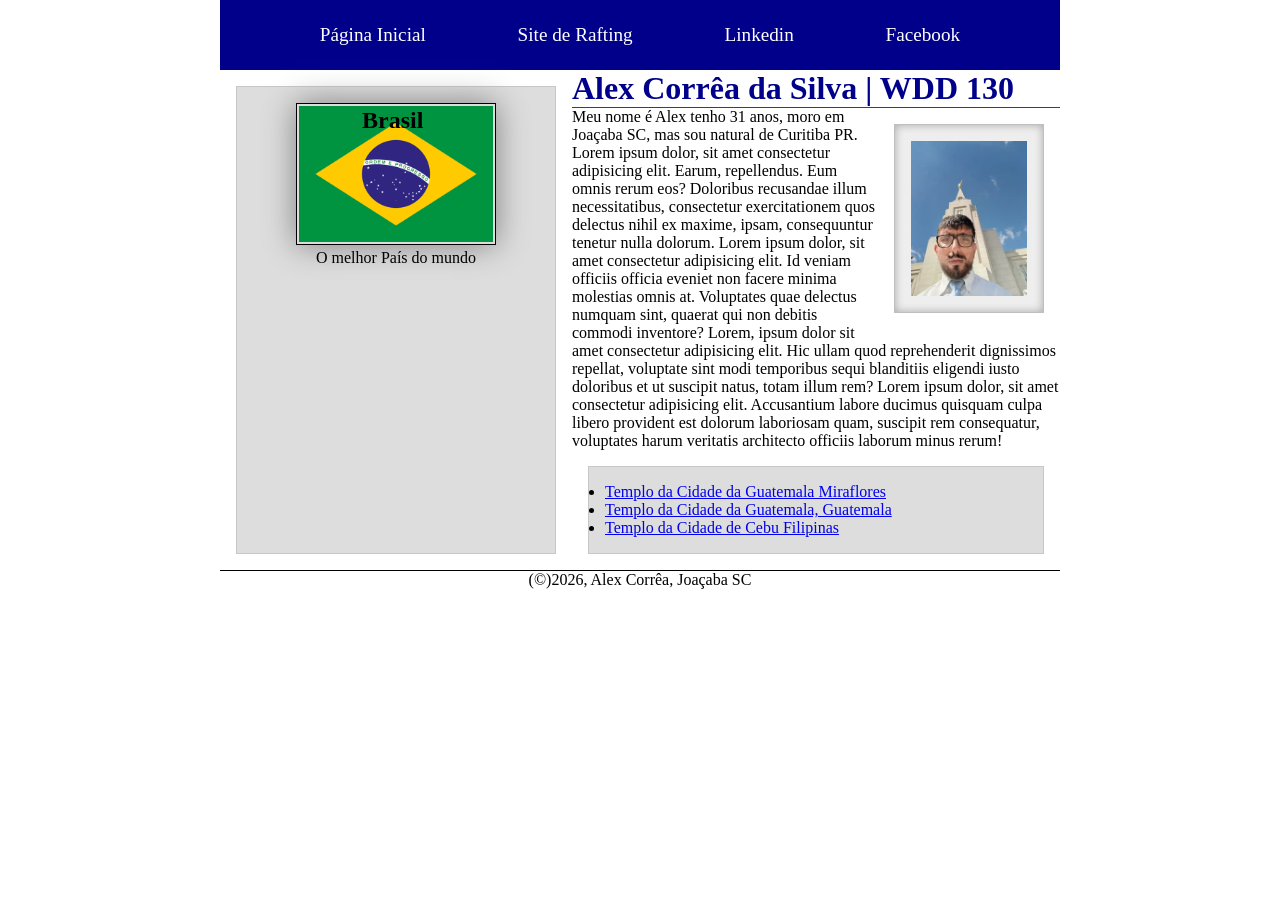
<file: index.html>
<!DOCTYPE html>
<html lang="pt-br">

<head>
    <meta charset="UTF-8">
    <meta name="viewport" content="width=device-width, initial-scale=1.0">
    <link rel="stylesheet" href="estilos/estilos.css">
    <meta name="description"
      content="Alex Corrêa da Silva, Fundamentos da Web, Primeira página web">
    <meta name="author" content="Alex Corrêa da Silva">
    <title>Alex Corrêa da Silva | WDD 130</title>
</head>

<body>
    <header>
        <nav>
            <a href="#">Página Inicial</a>
            <a href="wwr/sobre.html">Site de Rafting</a>
            <a href="https://www.linkedin.com/in/alex-correa-da-silva/">Linkedin</a>
            <a href="https://www.facebook.com/alex.c.dasilva.982?locale=pt_BR">Facebook</a>

        </nav>
    </header>
    <div class="grid">
        <main>
            <h1>Alex Corrêa da Silva | WDD 130</h1>
            <img src="imagens/perfil.jpg" alt="Alex Corrêa da Silva" width="200">
            <p>Meu nome é Alex tenho 31 anos,
                moro em Joaçaba SC, mas sou natural de Curitiba PR. Lorem ipsum dolor, sit amet
                consectetur adipisicing elit. Earum, repellendus. Eum omnis rerum eos? Doloribus
                recusandae illum necessitatibus, consectetur exercitationem quos delectus nihil ex
                maxime, ipsam, consequuntur tenetur nulla dolorum. Lorem ipsum dolor, sit amet
                consectetur adipisicing elit. Id veniam officiis officia eveniet non facere minima
                molestias omnis at. Voluptates quae delectus numquam sint, quaerat qui non debitis
                commodi inventore? Lorem, ipsum dolor sit amet consectetur adipisicing elit. Hic
                ullam
                quod reprehenderit dignissimos repellat, voluptate sint modi temporibus sequi
                blanditiis
                eligendi iusto doloribus et ut suscipit natus, totam illum rem? Lorem ipsum dolor,
                sit
                amet consectetur adipisicing elit. Accusantium labore ducimus quisquam culpa libero
                provident est dolorum laboriosam quam, suscipit rem consequatur, voluptates harum
                veritatis architecto officiis laborum minus rerum!</p>
            <ul class="caixa">
                <li><a href="https://www.churchofjesuschrist.org/temples/details/miraflores-guatemala-city-guatemala-temple?lang=por"
                      target="_blank">Templo
                        da Cidade da Guatemala Miraflores</a></li>
                <li><a href="https://www.churchofjesuschrist.org/temples/details/guatemala-city-guatemala-temple?lang=por"
                      target="_blank">Templo
                        da Cidade da Guatemala, Guatemala</a></li>
                <li><a href="https://www.churchofjesuschrist.org/temples/details/cebu-city-philippines-temple?lang=por"
                      target="_blank">Templo
                        da Cidade de Cebu Filipinas</a></li>
            </ul>
        </main>
        <aside class="caixa">
            <h2>Brasil</h2>
            <img src="imagens/bandeira_do_brasil.png" alt="Bandeira do Brasil" width="200">
            <p>O melhor País do mundo</p>
        </aside>
    </div>

    <footer>
        <p>(©)2026, Alex Corrêa, Joaçaba SC</p>
    </footer>
</body>

</html>
</file>
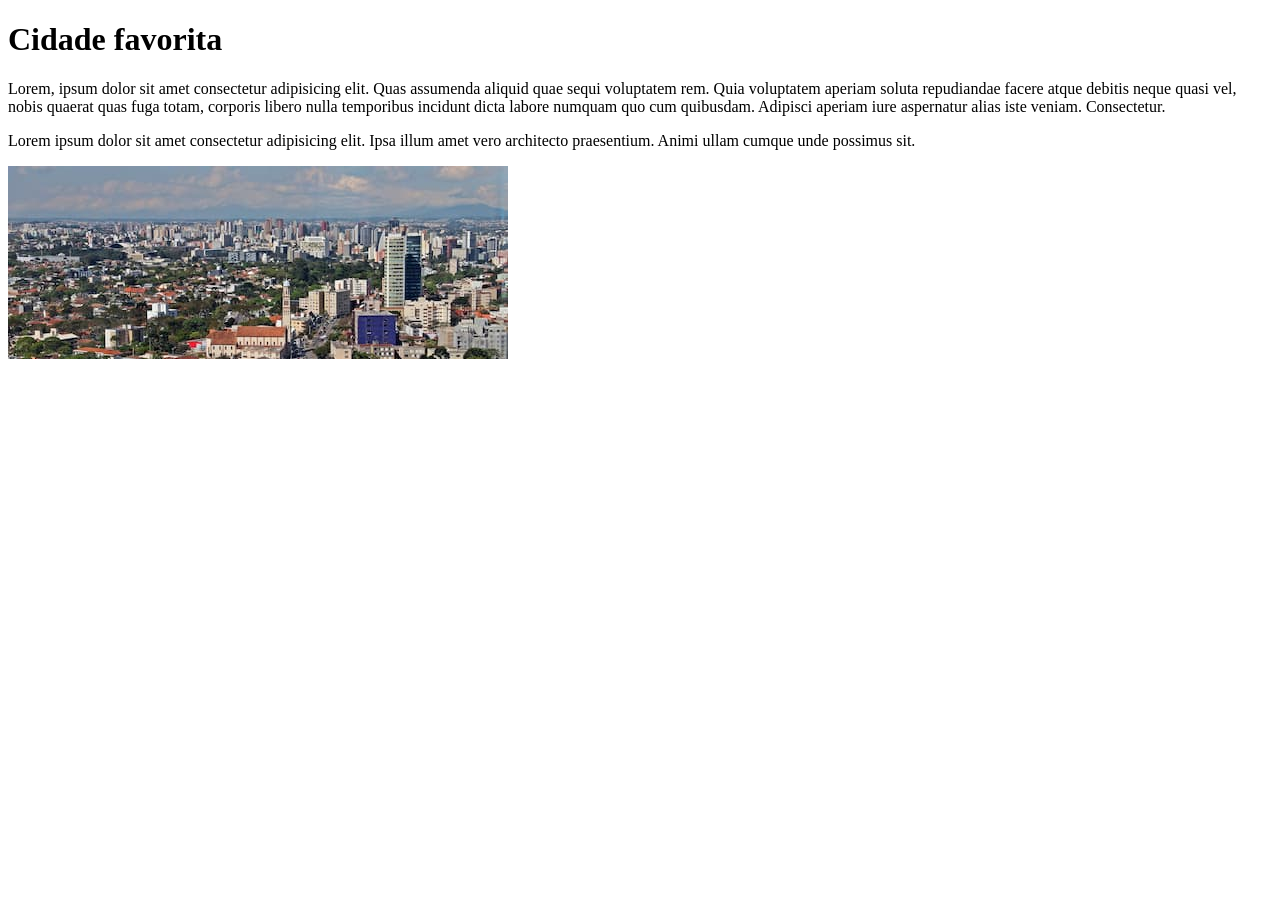
<file: semana01/cidade-favorita.html>
<!DOCTYPE html>
<html lang="en">

<head>
    <meta charset="UTF-8">
    <meta name="viewport" content="width=device-width, initial-scale=1.0">
    <title>Cidade favorita</title>
</head>

<body>
    <h1>Cidade favorita</h1>
    <p>Lorem, ipsum dolor sit amet consectetur adipisicing elit. Quas assumenda aliquid quae sequi
        voluptatem rem. Quia voluptatem aperiam soluta repudiandae facere atque debitis neque quasi
        vel, nobis quaerat quas fuga totam, corporis libero nulla temporibus incidunt dicta labore
        numquam quo cum quibusdam. Adipisci aperiam iure aspernatur alias iste veniam. Consectetur.
    </p>
    <p>Lorem ipsum dolor sit amet consectetur adipisicing elit. Ipsa illum amet vero architecto
        praesentium. Animi ullam cumque unde possimus sit.</p>
    <img src="imagens/Vista_da_Torre_das_Mercês_em_Curitiba (2).jpg" alt="Cidade de Curitiba">
</body>

</html>
</file>
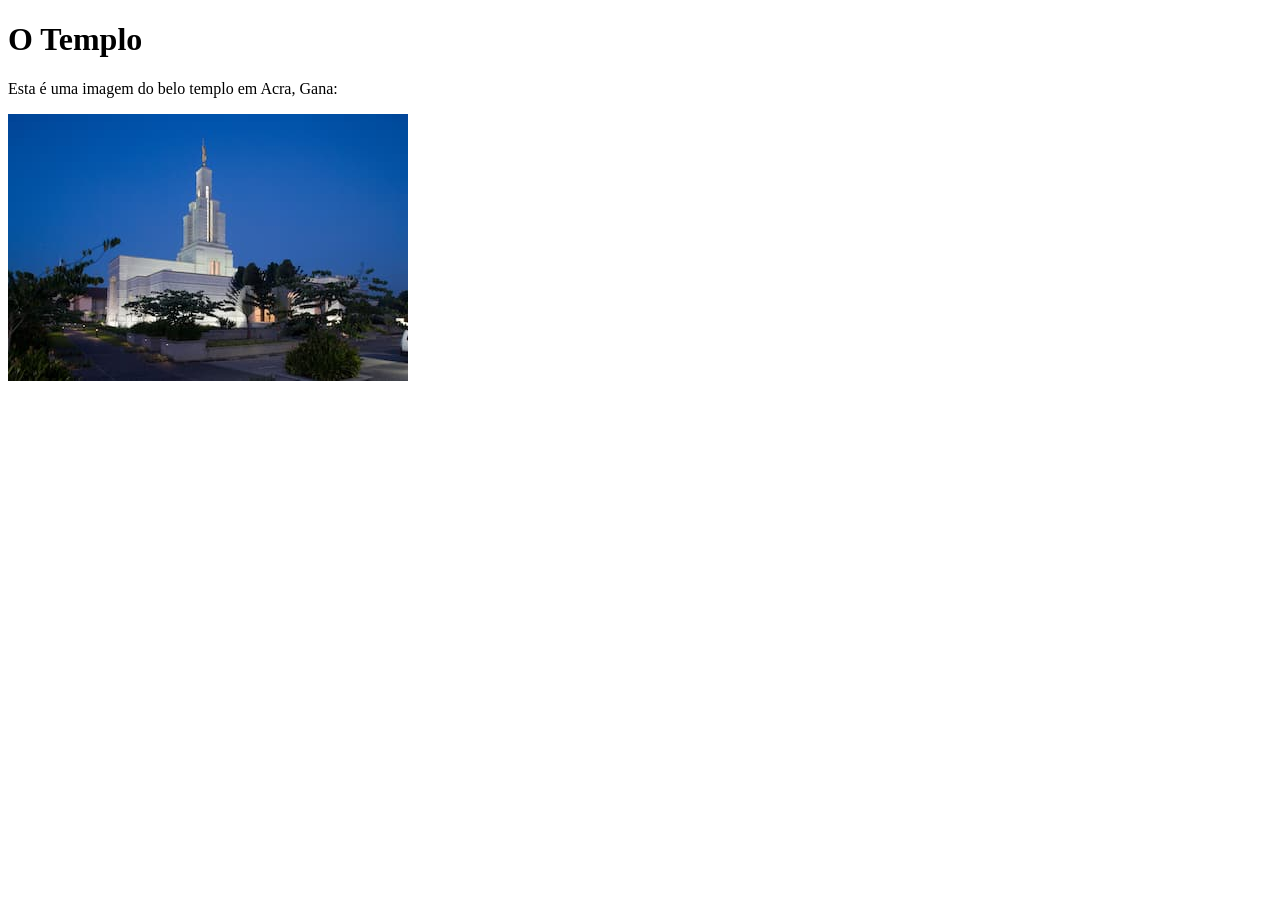
<file: semana01/imagens.html>
<!DOCTYPE html>
<html lang="pt-br">

<head>
    <meta charset="UTF-8">
    <meta name="viewport" content="width=device-width, initial-scale=1.0">
    <title>Imagem do Templo</title>
</head>

<body>
    <h1>O Templo</h1>
    <p>Esta é uma imagem do belo templo em Acra, Gana:</p>
    <img src="imagens/templo-largo.jpg" alt="O Templo de Acra, Gana">

</body>

</html>
</file>
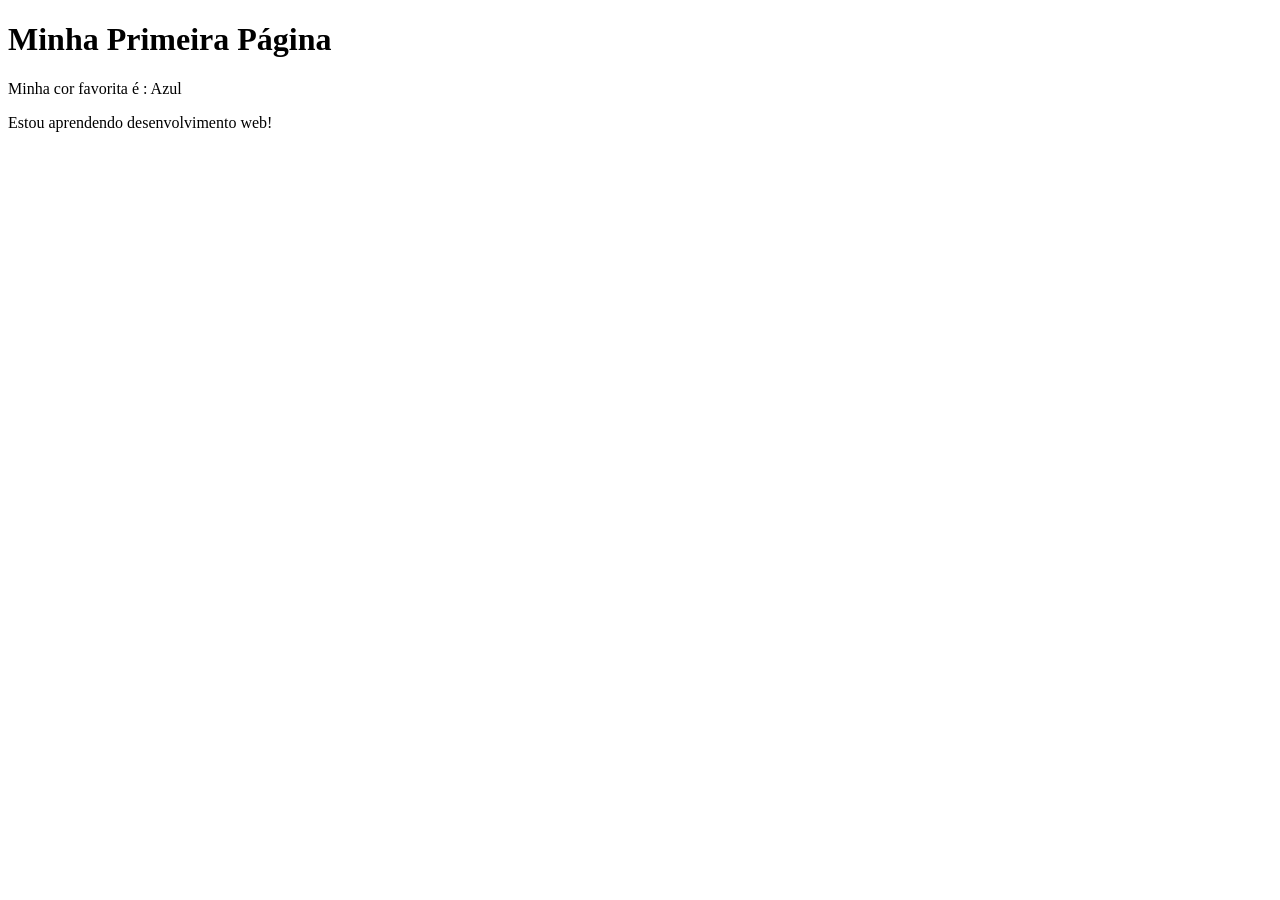
<file: semana01/primeira-pagina.html>
<!DOCTYPE html>
<html lang="pt-br">

<head>
    <meta charset="UTF-8">
    <meta name="viewport" content="width=device-width, initial-scale=1.0">
    <title>Minha Primeira Página</title>
</head>

<body>
    <h1>Minha Primeira Página</h1>
    <p>Minha cor favorita é : Azul </p>
    <p>Estou aprendendo desenvolvimento web!</p>
</body>

</html>
</file>
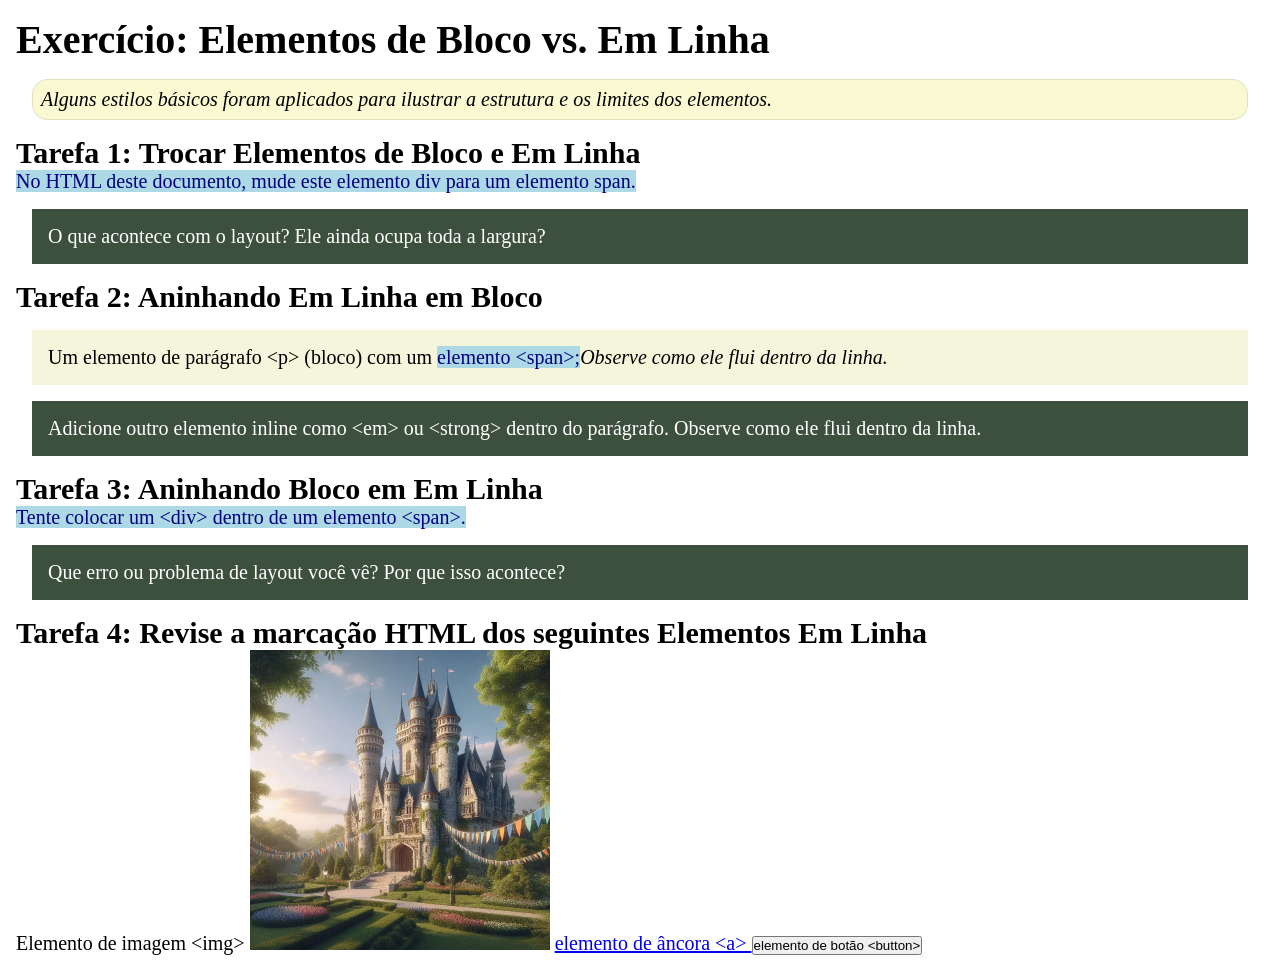
<file: semana02/bloco-vs-inline.html>
<!DOCTYPE html>
<html lang="pt-br">

<head>
    <meta charset="UTF-8">
    <meta name="viewport" content="width=device-width, initial-scale=1.0">
    <title>Exercício: Elementos de Bloco vs. Inline</title>
    <link rel="stylesheet" href="estilos/bloco-vs-inline.css">
</head>

<body>
    <main>
        <h1>Exercício: Elementos de Bloco vs. Em Linha</h1>
        <p class="note">Alguns estilos básicos foram aplicados para ilustrar a estrutura e os
            limites dos elementos.</p>

        <h2>Tarefa 1: Trocar Elementos de Bloco e Em Linha</h2>
        <span>No HTML deste documento, mude este elemento div para um elemento span.</span>

        <p class="question">O que acontece com o layout? Ele ainda ocupa toda a largura?</p>

        <h2>Tarefa 2: Aninhando Em Linha em Bloco</h2>
        <p>Um elemento de parágrafo &lt;p&gt; (bloco) com um <span>elemento
                &lt;span&gt;;</span><em>Observe como ele flui dentro da linha.</em></p>
        <p class="question">Adicione outro elemento inline como &lt;em&gt; ou &lt;strong&gt; dentro
            do parágrafo.
            Observe como ele flui dentro da linha.</p>

        <h2>Tarefa 3: Aninhando Bloco em Em Linha</h2>
        <span>Tente colocar um &lt;div&gt; dentro de um elemento &lt;span&gt;.</span>
        <p class="question">Que erro ou problema de layout você vê? Por que isso acontece?</p>


        <h2>Tarefa 4: Revise a marcação HTML dos seguintes Elementos Em Linha</h2>
        Elemento de imagem &lt;img&gt;
        <img src="imagens/castelo.webp" alt="imagem (imagens estão em linha)" width="300"
          height="300">
        <a href="https://churchofjesuschrist.org">elemento de âncora &lt;a&gt; </a>
        <button type="button">elemento de botão &lt;button&gt;</button>
    </main>
</body>

</html>
</file>
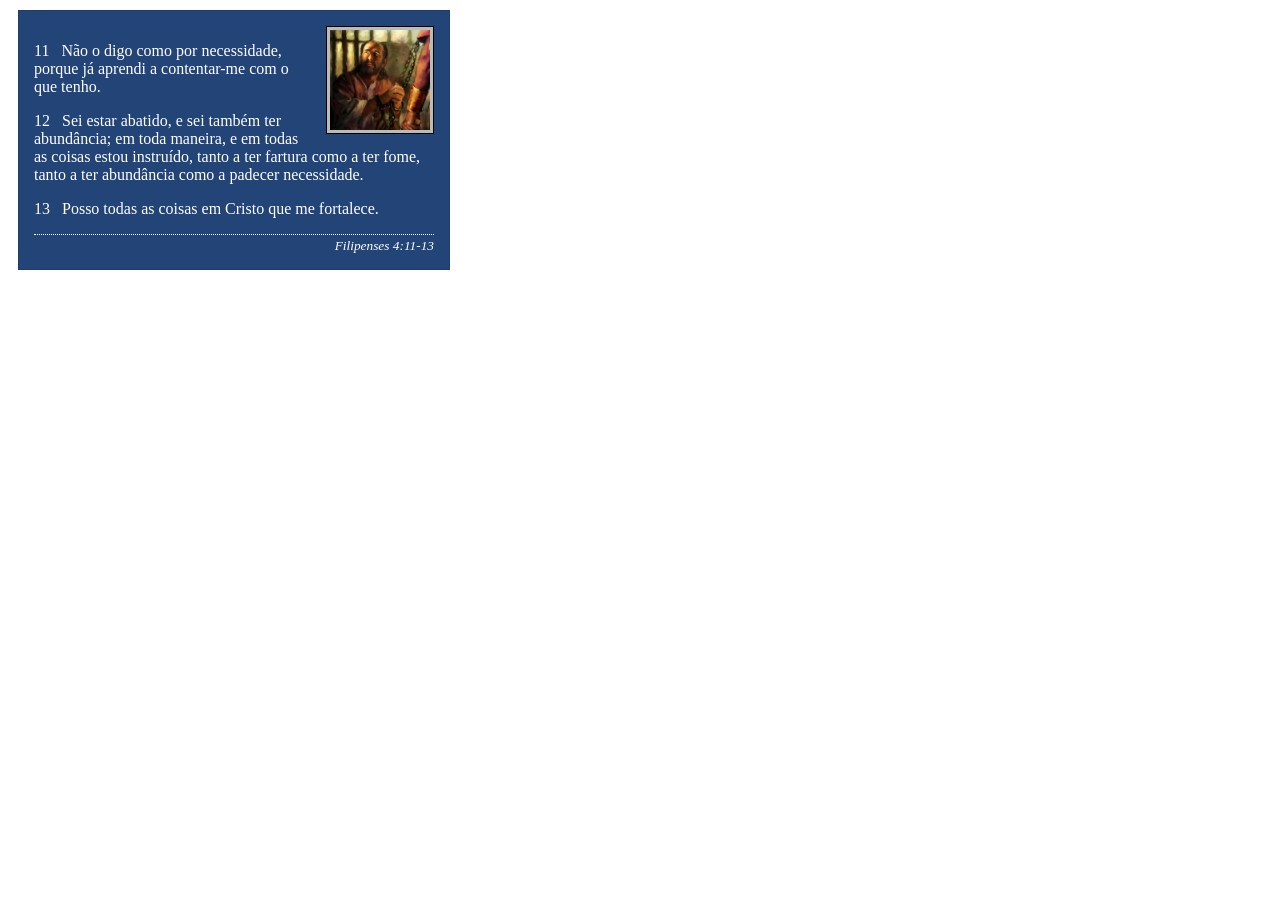
<file: semana02/box-model-solucao.html>
<!DOCTYPE html>
<html lang="pt-br">

<head>
    <meta charset="UTF-8">
    <meta name="viewport" content="width=device-width, initial-scale=1.0">
    <title>Atividade de Box Model</title>
    <link rel="stylesheet" href="estilos/box-model-solucao.css">
</head>

<body>
    <main>
        <div class="callout">
            <img src="imagens/apostolo-paulo-preso.webp" alt="Apóstolo Paulo - Preso em Roma" width="200" height="200">
            <blockquote>
                <p>11 &nbsp; Não o digo como por necessidade, porque já aprendi a contentar-me com o que tenho.</p>
                <p>12 &nbsp; Sei estar abatido, e sei também ter abundância; em toda maneira, e em todas as coisas estou
                    instruído, tanto a ter fartura como a ter fome, tanto a ter abundância como a padecer necessidade.
                </p>
                <p>13 &nbsp; Posso todas as coisas em Cristo que me fortalece.</p>
            </blockquote>
            <cite>Filipenses 4:11-13</cite>
        </div>
    </main>
</body>

</html>
</file>
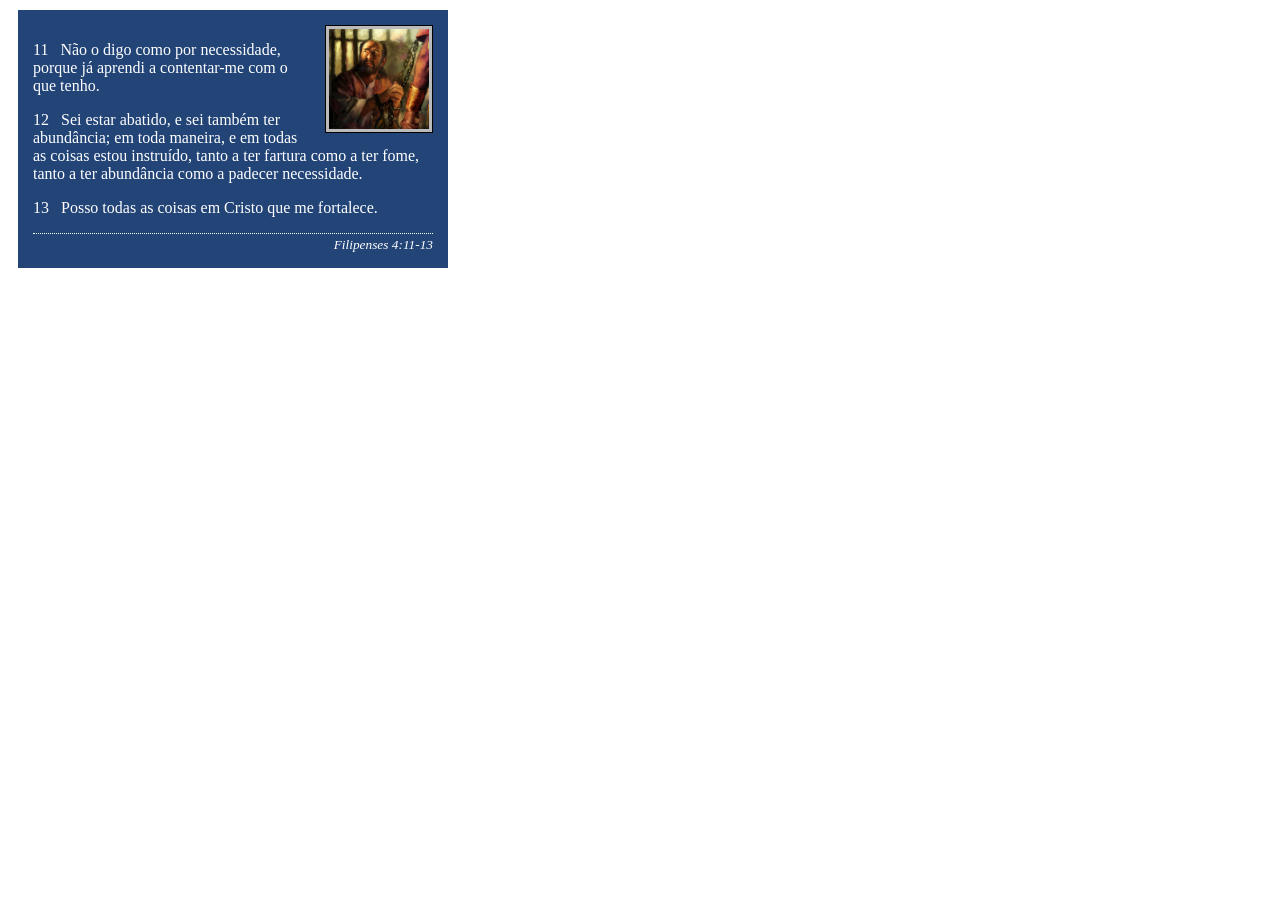
<file: semana02/box-model.html>
<!DOCTYPE html>
<html lang="pt-br">

<head>
    <meta charset="UTF-8">
    <meta name="viewport" content="width=device-width, initial-scale=1.0">
    <title>Atividade de Box Model</title>
    <link rel="stylesheet" href="estilos/box-model.css">
</head>

<body>
    <main>
        <div class="callout">
            <img src="imagens/apostolo-paulo-preso.webp" alt="Apóstolo Paulo - Preso em Roma"
              width="200" height="200">
            <blockquote>
                <p>11 &nbsp; Não o digo como por necessidade, porque já aprendi a contentar-me com o
                    que tenho.</p>
                <p>12 &nbsp; Sei estar abatido, e sei também ter abundância; em toda maneira, e em
                    todas as coisas estou instruído, tanto a ter fartura como a ter fome, tanto a
                    ter abundância como a padecer necessidade.</p>
                <p>13 &nbsp; Posso todas as coisas em Cristo que me fortalece.</p>
            </blockquote>
            <cite>Filipenses 4:11-13</cite>
        </div>
    </main>
</body>

</html>
</file>
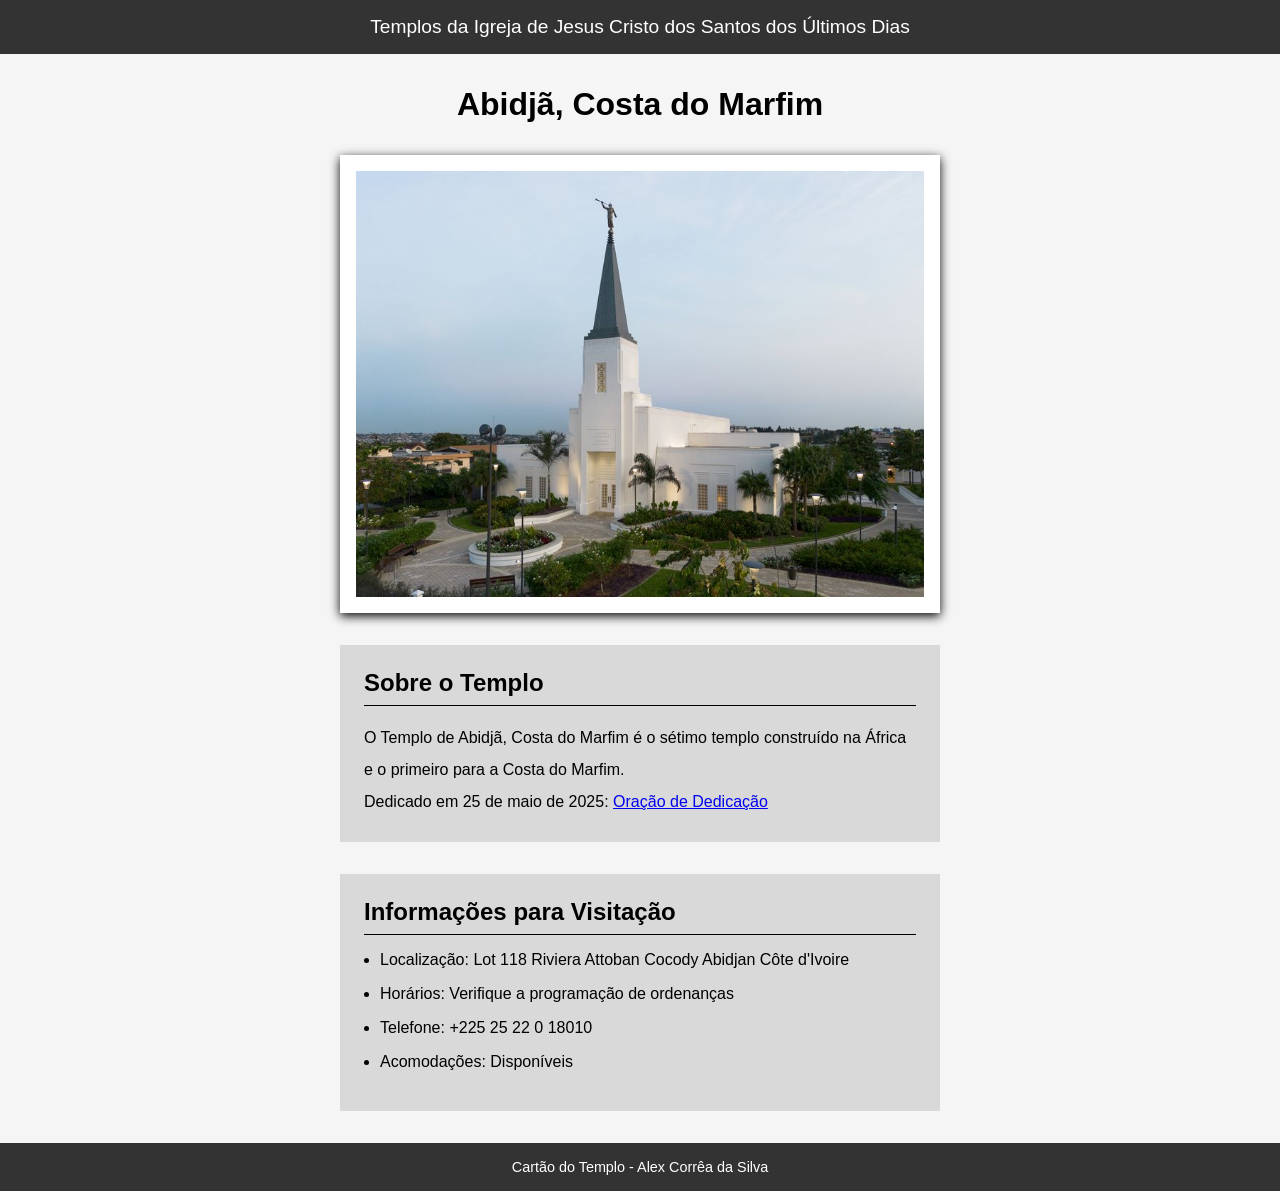
<file: semana02/templo.html>
<!DOCTYPE html>
<html lang="pt-br">

<head>
    <meta charset="UTF-8">
    <meta name="viewport" content="width=device-width, initial-scale=1.0">
    <title>Cartão do Templo - Abidjã, Costa do Marfim</title>
    <link rel="stylesheet" href="estilos/templo.css">
</head>

<body>
    <header>
        <p>Templos da Igreja de Jesus Cristo dos Santos dos Últimos Dias</p>
    </header>
    <main>
        <h1>Abidjã, Costa do Marfim</h1>
        <picture>
            <img src="imagens/abidja-costa-do-marfim.jpeg" alt="Templo de Abidjã, Costa do Marfim">
        </picture>
        <section>
            <h2>Sobre o Templo</h2>
            <p>O Templo de Abidjã, Costa do Marfim é o sétimo templo construído na África e o
                primeiro para a Costa do Marfim.</p>
            <p>Dedicado em 25 de maio de 2025: <a
                  href="https://www.churchofjesuschrist.org/temples/dedicatory-prayer/abidjan-ivory-coast-temple/2025-05-25?lang=eng"
                  target="_blank" rel="noopener noreferrer">Oração de Dedicação</a></p>
        </section>
        <section>
            <h2>Informações para Visitação</h2>
            <ul>
                <li>Localização: Lot 118 Riviera Attoban Cocody Abidjan Côte d'Ivoire</li>
                <li>Horários: Verifique a programação de ordenanças</li>
                <li>Telefone: +225 25 22 0 18010</li>
                <li>Acomodações: Disponíveis</li>
            </ul>
        </section>
    </main>
    <footer>
        <p>Cartão do Templo - Alex Corrêa da Silva</p>
    </footer>
</body>

</html>
</file>
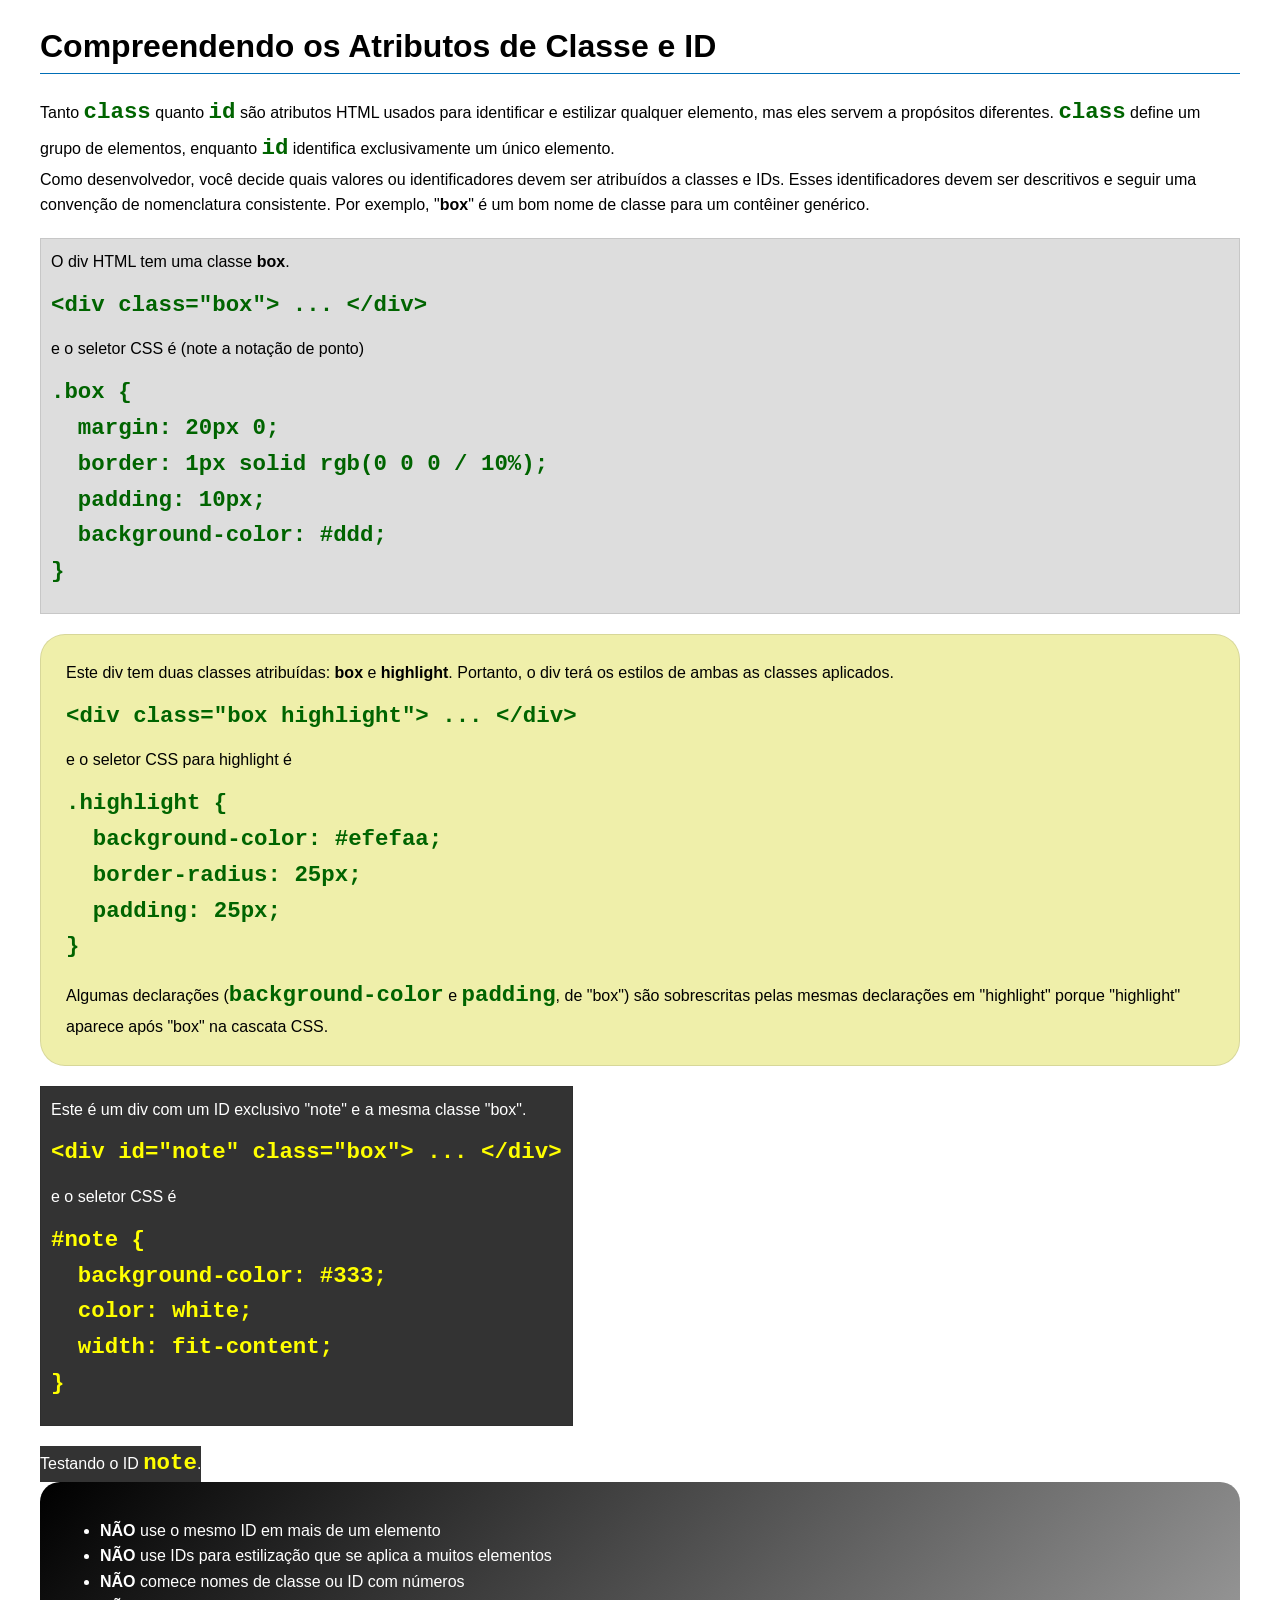
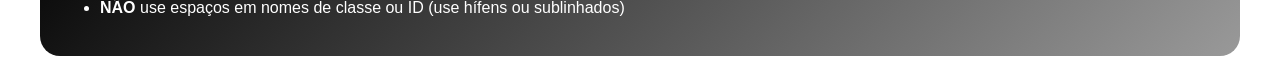
<file: semana03/classe-e-id.html>
<!DOCTYPE html>
<html lang="pt-br">

<head>
    <meta charset="UTF-8">
    <meta name="viewport" content="width=device-width, initial-scale=1.0">
    <title>Atributos de Classe vs ID</title>
    <link rel="stylesheet" href="estilos/classe-e-id.css">
</head>

<body>
    <h1>Compreendendo os Atributos de Classe e ID</h1>
    <p>Tanto <code>class</code> quanto <code>id</code> são atributos HTML usados para identificar e
        estilizar qualquer
        elemento, mas eles servem a propósitos diferentes. <code>class</code> define um grupo de
        elementos, enquanto
        <code>id</code> identifica exclusivamente um único elemento.
    </p>
    <p>Como desenvolvedor, você decide quais valores ou identificadores devem ser atribuídos a
        classes e IDs. Esses
        identificadores devem ser descritivos e seguir uma convenção de nomenclatura consistente.
        Por exemplo,
        "<strong>box</strong>" é um bom nome de classe para um contêiner genérico.</p>
    <div class="box">
        <p>O div HTML tem uma classe <strong>box</strong>.</p>
        <pre><code class="html">&lt;div class="box"&gt; ... &lt;/div&gt;</code></pre>
        e o seletor CSS é (note a notação de ponto)
        <pre><code class="css">.box {
  margin: 20px 0;
  border: 1px solid rgb(0 0 0 / 10%);
  padding: 10px;
  background-color: #ddd; 
}</code></pre>
    </div>

    <div class="box highlight">
        <p>Este div tem duas classes atribuídas: <strong>box</strong> e <strong>highlight</strong>.
            Portanto, o div terá
            os estilos de ambas as classes aplicados.</p>
        <pre><code class="html">&lt;div class="box highlight"&gt; ... &lt;/div&gt;</code></pre>
        e o seletor CSS para highlight é
        <pre><code class="css">.highlight {
  background-color: #efefaa;
  border-radius: 25px;
  padding: 25px;
}</code></pre>
        <p>Algumas declarações (<code>background-color</code> e <code>padding</code>, de "box") são
            sobrescritas pelas
            mesmas declarações em "highlight" porque "highlight" aparece após "box" na cascata CSS.
        </p>
    </div>

    <div id="note" class="box">
        <p>Este é um div com um ID exclusivo "note" e a mesma classe "box".</p>
        <pre><code class="html">&lt;div id="note" class="box"&gt; ... &lt;/div&gt;</code></pre>
        e o seletor CSS é
        <pre><code class="css">#note {
  background-color: #333;
  color: white;
  width: fit-content;
}</code></pre>
    </div>

    <div id="note">
        <p>Testando o ID <code>note</code>.</p>
    </div>

    <section id="melhor-pratica">
        <ul>
            <li><strong>NÃO</strong> use o mesmo ID em mais de um elemento</li>
            <li><strong>NÃO</strong> use IDs para estilização que se aplica a muitos elementos</li>
            <li><strong>NÃO</strong> comece nomes de classe ou ID com números</li>
            <li><strong>NÃO</strong> use espaços em nomes de classe ou ID (use hífens ou
                sublinhados)</li>
        </ul>
    </section>

    <br>

</body>

</html>
</file>
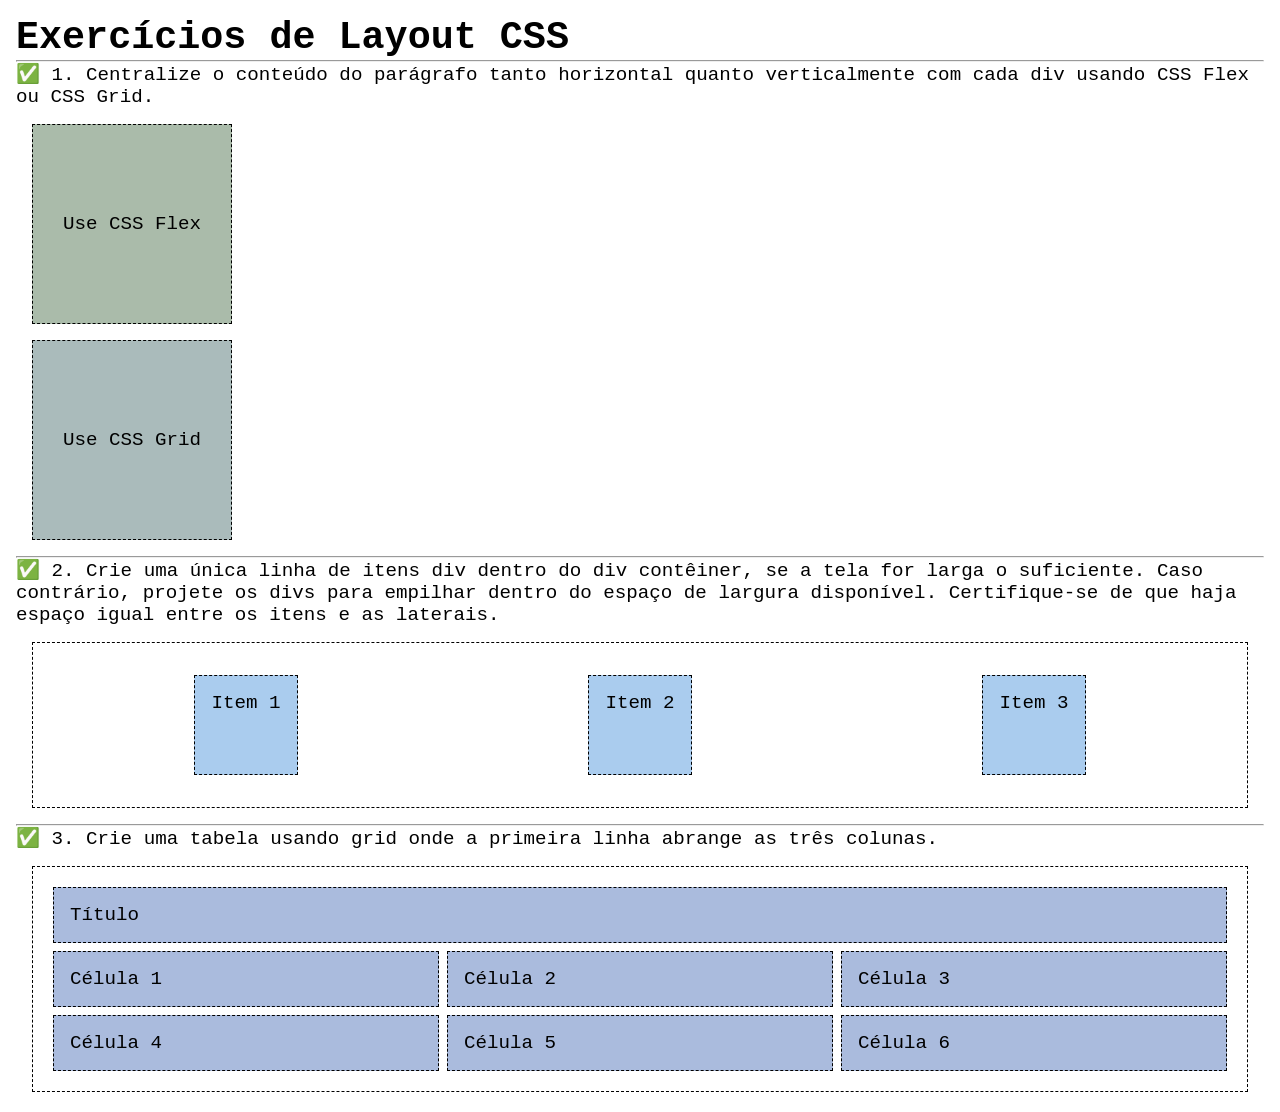
<file: semana04/exercicios-layout.html>
<!DOCTYPE html>
<html lang="pt-br">

<head>
    <meta charset="UTF-8">
    <meta name="viewport" content="width=device-width, initial-scale=1.0">
    <title>Exercícios de Layout CSS</title>
    <link rel="stylesheet" href="estilos/exercicios-layout.css">
</head>

<body>
    <main>
        <h1>Exercícios de Layout CSS</h1>
        <hr>
        <p>✅ 1. Centralize o conteúdo do parágrafo tanto horizontal quanto verticalmente com cada div usando CSS Flex ou
            CSS Grid.
        </p>
        <div class="one flex">
            <p>Use CSS Flex</p>
        </div>
        <div class="one grid">
            <p>Use CSS Grid</p>
        </div>
        <hr>
        <p>✅ 2. Crie uma única linha de itens div dentro do div contêiner, se a tela for larga o suficiente. Caso
            contrário, projete os
            divs para empilhar dentro do espaço de largura disponível. Certifique-se de que haja espaço igual entre os
            itens e as laterais.</p>
        <div class="container2">
            <div class="dois">
                <p>Item 1</p>
            </div>
            <div class="dois">
                <p>Item 2</p>
            </div>
            <div class="dois">
                <p>Item 3</p>
            </div>
        </div>
        <hr>
        <p>✅ 3. Crie uma tabela usando grid onde a primeira linha abrange as três colunas. </p>
        <div class="container3">
            <div class="tres colunas-3">
                <p>Título</p>
            </div>
            <div class="tres">
                <p>Célula 1</p>
            </div>
            <div class="tres">
                <p>Célula 2</p>
            </div>
            <div class="tres">
                <p>Célula 3</p>
            </div>
            <div class="tres">
                <p>Célula 4</p>
            </div>
            <div class="tres">
                <p>Célula 5</p>
            </div>
            <div class="tres">
                <p>Célula 6</p>
            </div>

        </div>
    </main>
</body>

</html>
</file>
<file: estilos/estilos.css>
* {
    margin: 0;
    padding: 0;
    box-sizing: border-box;
}

:root {
    --cor-de-fundo: darkblue;
    --largura-imagem: 150px;
    --altura-imagem: auto;
    --margem: 1rem;

}

main img {
    float: right;
    width: var(--largura-imagem);
    height: var(--altura-imagem);
    margin: var(--margem);
    border: 1px solid rgb(0 0 0 / 0.2);
    padding: 1rem;
    background-color: #eee;
    color: #333;
    text-align: center;
    box-shadow: inset 0 0 8px rgba(0, 0, 0, 0.3);
}

nav {
    display: flex;
    justify-content: space-evenly;
    align-items: center;
    background-color: var(--cor-de-fundo);
    padding: 1rem;
}

nav a {
    color: white;
    display: block;
    padding: 0.5rem;
    text-decoration: none;
    font-size: 1.2rem;
}

h1 {
    color: var(--cor-de-fundo);
    border-bottom: 1px solid rgb(50, 50, 170);
}

img {
    width: var(--largura-imagem);
    height: var(--altura-imagem);
    border: 1px solid black;
    padding: 2px;
    box-shadow: 0 0 30px gray;
}

p {
    padding: 0;
}

footer {
    margin-top: 15px;
    border-top: 1px solid #000;
    text-align: center;
}

/* Seletores de Classe */
.caixa {
    margin: 1rem;
    padding: 1rem;
    border: 1px solid rgb(0 0 0 / 0.1);
    background-color: #ddd;
    color: #000;
}

header,
footer,
.grid {
    max-width: 840px;
    margin: 0 auto;
}

.grid {
    display: grid;
    /* grid-template-columns: 1fr 1fr; */

}

main {
    grid-row: 1/2;
    grid-column: 2/3;
}

aside {
    position: relative;
    width: 20em;
    text-align: center;
    grid-row: 1;
    grid-column: 1/2;
}

aside h2 {
    position: absolute;
    top: 20px;
    left: 125px;
}

aside img {
    width: 200px;
    height: var(--altura-imagem);
}
</file>
<file: semana02/estilos/bloco-vs-inline.css>
* {
    margin: 0;
    padding: 0;
}

body {
    font-size: 20px;
    margin: 1rem;
}

p,
div {
    background-color: beige;
    margin: 1rem;
    padding: 1rem;
}

span {
    color: navy;
    background-color: lightblue;
}

code {
    margin: 0;
    padding: 0;
    color: green;
    font-size: 1.2rem;
}

.note {
    font-style: italic;
    background-color: lightgoldenrodyellow;
    border-radius: 1rem;
    border: 1px solid rgb(0 0 0 / 10%);
    margin: 1rem;
    padding: .5rem;
}

.question {
    background-color: #3d503d;
    color: #fff;
}
</file>
<file: semana02/estilos/box-model-solucao.css>
.callout {
    max-width: 400px;
    margin: 10px;
    border: 1px solid rgba(0, 0, 0, .1);
    padding: 15px;
    background-color: #247;
    color: #fff;
}

.callout img {
    float: right;
    margin: 0 0 10px 15px;
    border: 1px solid #000;
    padding: 3px;
    background-color: #bbb;
    width: 100px;
    height: auto;

}

blockquote {
    margin: 0;
}

cite {
    display: block;
    border-top: 1px dotted #fff;
    padding-top: 3px;
    text-align: right;
    font-size: smaller;
}
</file>
<file: semana02/estilos/box-model.css>
.callout {
    max-width: 400px;
    margin: 10px;
    border: 1pix solid rgb(0, 0, 0, .1);
    padding: 15px;
    background-color: #247;
    color: #fff;
}

.callout img {
    float: right;
    margin: 0 0 10px 15px;
    border: 1px solid #000;
    padding: 3px;
    background-color: #bbb;
    width: 100px;
    height: auto;
}

blockquote {
    margin: 0;
}

cite {
    display: block;
    border-top: 1px dotted #fff;
    padding-top: 3px;
    text-align: right;
    font-size: smaller;
}
</file>
<file: semana02/estilos/templo.css>
* {
    margin: 0;
    padding: 0px;
    box-sizing: border-box;
}

body {
    font-family: Arial, Helvetica, sans-serif;
    background-color: #F5F5F5;
}

header,
footer {
    background-color: #333;
    padding: 1rem;
    color: white;
    text-align: center;
    font-size: 1.2rem;
}

footer {
    font-size: 0.9rem;
}

main {
    width: 600px;
    margin: 0 auto;
}

main h1 {
    margin: 2rem 0;
    text-align: center;

}

main picture {
    border: 1rem solid white;
    display: block;
    box-shadow: 0px 3px 10px black;
}

main img {
    display: block;
    width: 100%;
}

main section {
    background-color: #D9D9D9;
    margin: 2rem 0;
    padding: 1.5rem;

}

main section h2 {
    border-bottom: 1px solid black;
    padding-bottom: 0.5rem;
    margin-bottom: 1rem;

}

main section p {
    line-height: 2rem;
}

main section li {
    margin: 1rem;

}
</file>
<file: semana03/estilos/classe-e-id.css>
body {
    font-family: Arial, sans-serif;
    line-height: 1.6;
    margin: 0;
    padding: 0 40px;
}

h1 {
    border-bottom: 1px solid rgb(0 110 182);
    padding-bottom: 0;
}



p {
    margin: 0;
}

code {
    color: darkgreen;
    font-weight: 700;
    font-size: 1.4rem;
}

/* Class exemplos - podem ser reutilizados */

.box {
    margin: 20px 0;
    border: 1px solid rgb(0 0 0 / 10%);
    padding: 10px;
    background-color: #ddd; /* essa é a abreviação para #dddddd */
}

.highlight {
    background-color: #efefaa;
    border-radius: 25px;
    padding: 25px;
}

/* ID exemplos - devem ser únicos */

#note {
    background-color: #333;
    color: white;
    width: fit-content;
}

#note code {
    color: yellow;
}

#melhor-pratica {
    background: linear-gradient(135deg, #000 0%, #999 100%);
    color: white;
    border-radius: 20px;
    padding: 20px
}
</file>
<file: semana04/estilos/exercicios-layout.css>
* {
    margin: 0;
    padding: 0;
    box-sizing: border-box;
}

body {
    margin: 1rem;
    font-family: monospace;
    font-size: 1.2rem;
}

div {
    margin: 1rem;
    border: 1px dashed;
    padding: 1rem;
}

.one {
    width: 200px;
    height: 200px;
}

.flex {
    background-color: #aba;
    display: flex;
    justify-content: center;
    align-items: center;

}

.grid {
    background-color: #abb;
    display: grid;
    place-items: center;

}

.container2 {
    display: flex;
    flex-wrap: wrap;
    justify-content: space-around;

}

.dois {
    background-color: #ace;
    height: 100px;
}

.container3 {
    display: grid;
    grid-template-columns: repeat(3 , 1fr);

}

.colunas-3 {
    grid-column:  span 3;

}

.tres {
    margin: .25rem;
    background-color: #abd;
}
</file>
